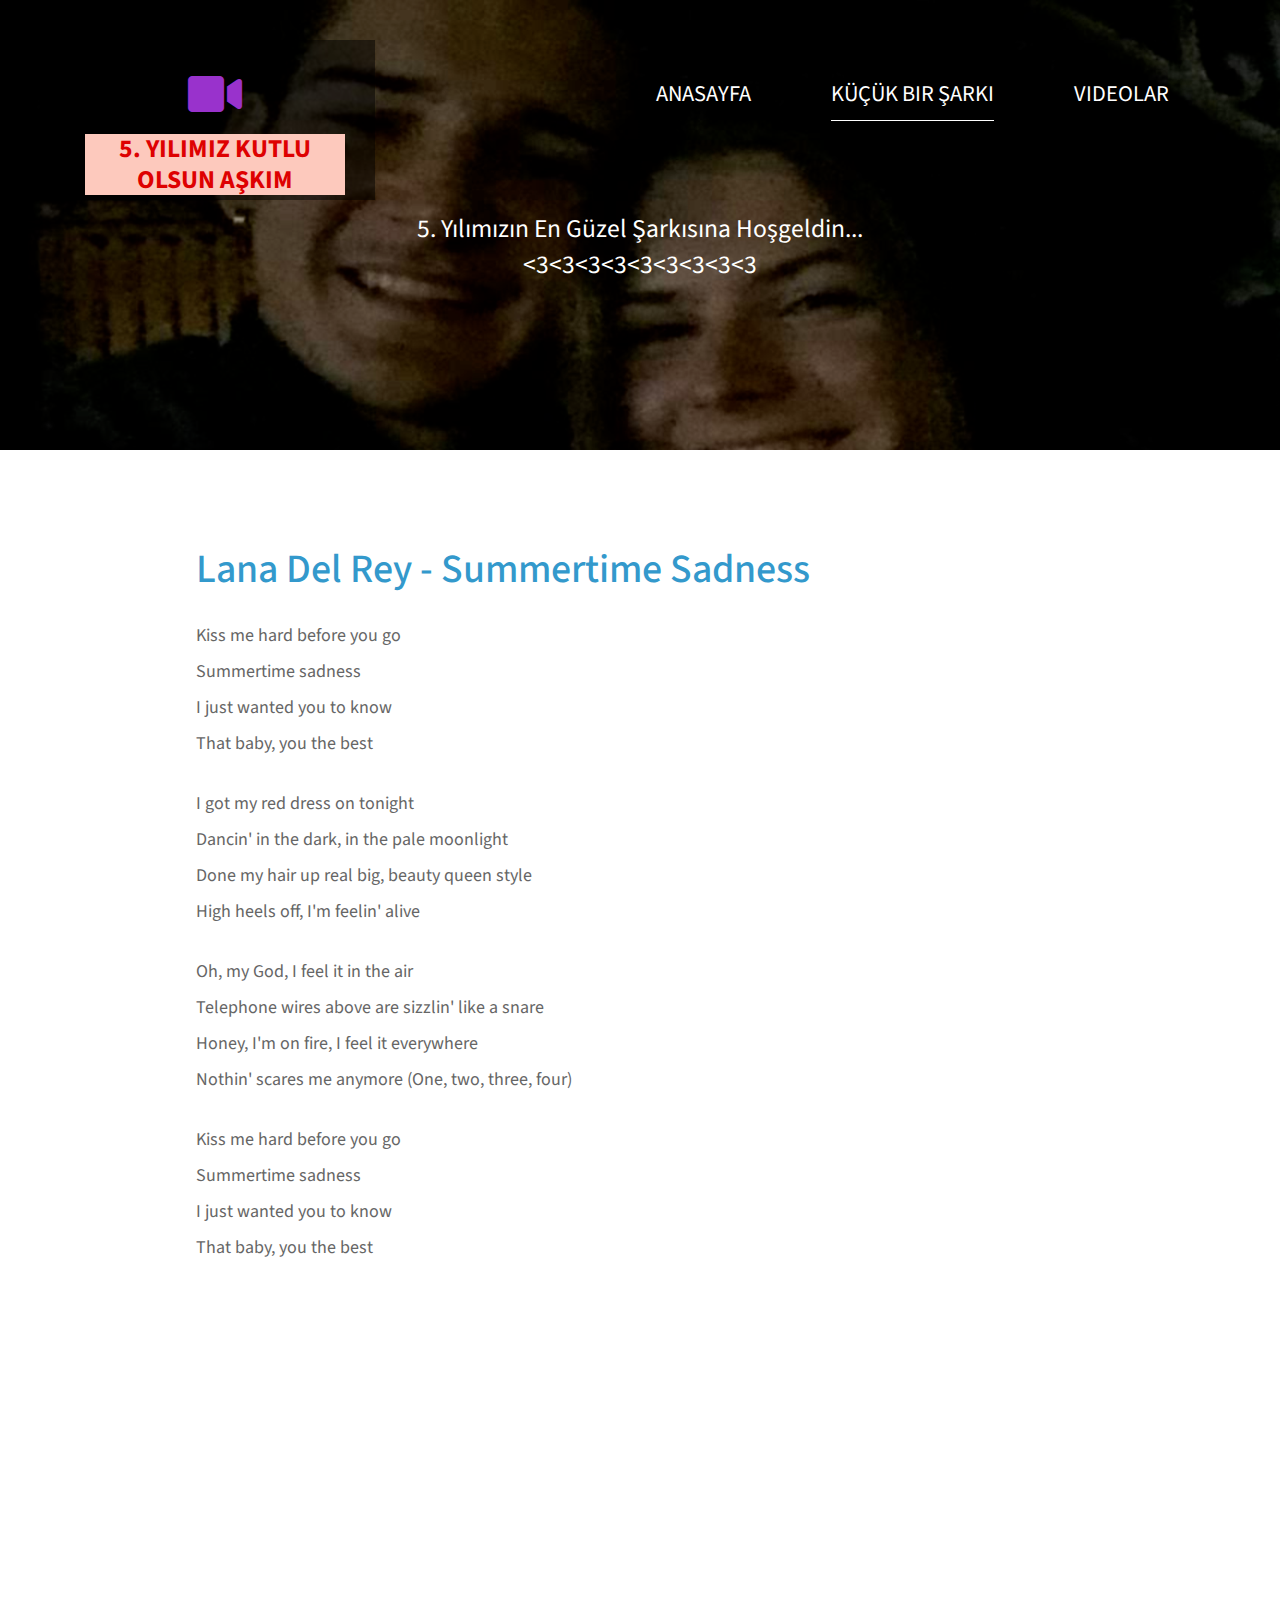
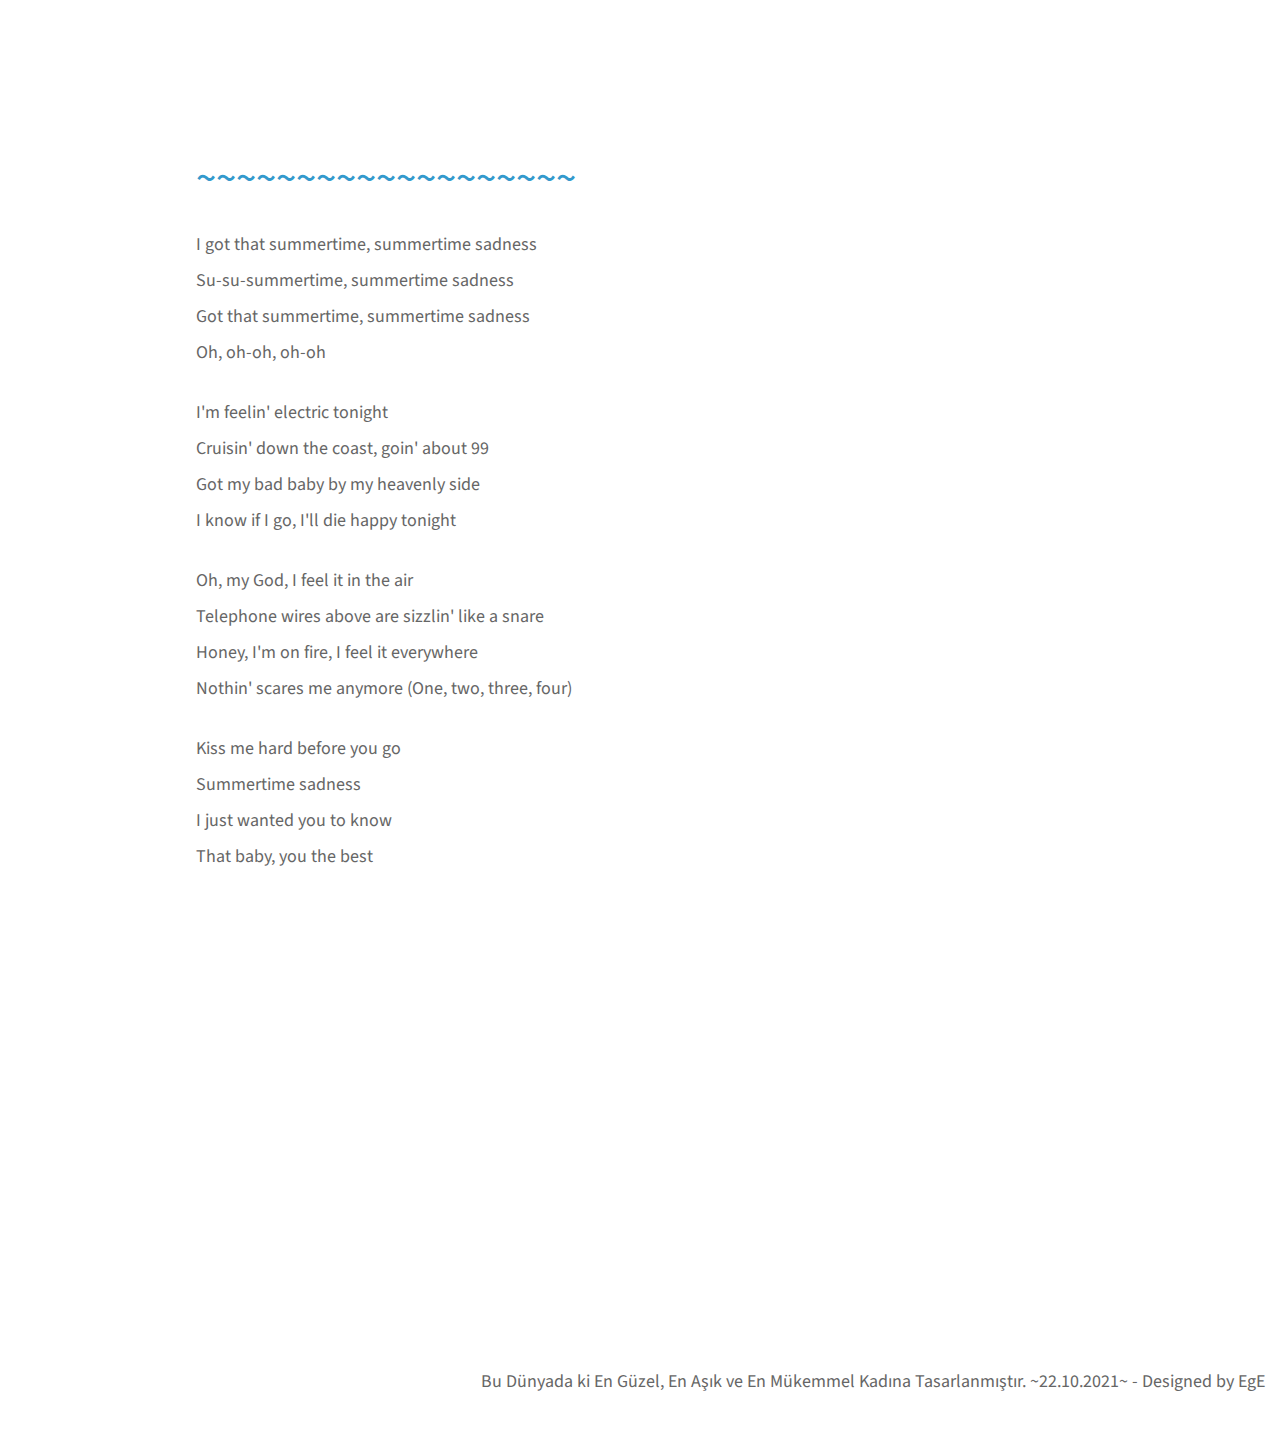
<file: about.html>
<!DOCTYPE html>
<html lang="en">
<head>
	<meta charset="UTF-8">
    <meta name="viewport" content="width=device-width, initial-scale=1.0">
    <title>22.10.2021</title>
    <link rel="stylesheet" href="fontawesome/css/all.min.css"> <!-- https://fontawesome.com/ -->
    <link href="https://fonts.googleapis.com/css2?family=Source+Sans+Pro&display=swap" rel="stylesheet">
    <!-- https://fonts.google.com/ -->
    <link rel="stylesheet" href="css/bootstrap.min.css">
    <link rel="stylesheet" href="css/templatemo-video-catalog.css">
    
    <link rel="icon" type="image/png" href="img/love.jpg">
<!--

TemplateMo 552 Video Catalog

https://templatemo.com/tm-552-video-catalog

-->
</head>
<body>
	<div class="tm-page-wrap mx-auto">
		<div class="position-relative">
			<div class="potition-absolute tm-site-header">
				<div class="container-fluid position-relative">
					<div class="row">						
                        <div class="col-7 col-md-4">
                            <a href="index.html" class="tm-bg-black text-center tm-logo-container">
                                <i style="color:darkorchid" class="fas fa-video tm-site-logo mb-3"></i>
                                <h1 class="tm-site-name">5. YILIMIZ KUTLU OLSUN AŞKIM</h1>
                            </a>
                        </div>
                        <div class="col-5 col-md-8 ml-auto mr-0">
                            <div class="tm-site-nav">
                                <nav class="navbar navbar-expand-lg mr-0 ml-auto" id="tm-main-nav">
                                    <button class="navbar-toggler tm-bg-black py-2 px-3 mr-0 ml-auto collapsed" type="button"
                                        data-toggle="collapse" data-target="#navbar-nav" aria-controls="navbar-nav"
                                        aria-expanded="false" aria-label="Toggle navigation">
                                        <span>
                                            <i class="fas fa-bars tm-menu-closed-icon"></i>
                                            <i class="fas fa-times tm-menu-opened-icon"></i>
                                        </span>
                                    </button>
                                    <div class="collapse navbar-collapse tm-nav" id="navbar-nav">
                                        <ul class="navbar-nav text-uppercase">
                                            <li class="nav-item">
                                                <a class="nav-link tm-nav-link" href="index.html">Anasayfa</a>
                                            </li>
                                            <li class="nav-item active">
                                                <a class="nav-link tm-nav-link" href="about.html">Küçük Bir Şarkı <span class="sr-only">(current)</span></a>
                                            </li>
                                            <li class="nav-item">
                                                <a class="nav-link tm-nav-link" href="video-page.html">Videolar</a>
                                            </li>
                                        </ul>
                                    </div>
                                </nav>
                            </div>
                        </div>
					</div>
				</div>
			</div>
			<div class="tm-welcome-container tm-fixed-header tm-fixed-header-2">
				<div class="text-center">
					<p class="pt-5 px-3 tm-welcome-text tm-welcome-text-2 mb-1 mt-lg-0 mt-5 text-white mx-auto">5. Yılımızın En Güzel Şarkısına Hoşgeldin... <3<3<3<3<3<3<3<3<3</p>                	
				</div>                
            </div>

            <div id="tm-fixed-header-bg"></div> <!-- Header image -->
		</div>

		<!-- Page content -->
		<main>
			<div class="container-fluid px-0">
				<div class="mx-auto tm-content-container">					
					<div class="row mt-3 mb-5 pb-3">
						<div class="col-12">
							<div class="mx-auto tm-about-text-container px-3">
								<h2 class="tm-page-title mb-4 tm-text-primary">Lana Del Rey - Summertime Sadness</h2>
								<p class="mb-4">Kiss me hard before you go<br>Summertime sadness<br>I just wanted you to know<br>That baby, you the best</p>
								<p class="mb-4">I got my red dress on tonight<br>Dancin' in the dark, in the pale moonlight<br>Done my hair up real big, beauty queen style<br>High heels off, I'm feelin' alive</p>
								<p class="mb-4">Oh, my God, I feel it in the air<br>Telephone wires above are sizzlin' like a snare<br>Honey, I'm on fire, I feel it everywhere<br>Nothin' scares me anymore (One, two, three, four)</p>
								<p class="mb-4">Kiss me hard before you go<br>Summertime sadness<br>I just wanted you to know<br>That baby, you the best</p>
							</div>							
						</div>						
					</div>					
				</div>

				<div class="parallax-window" data-parallax="scroll" data-image-src="img/hakkinda-2.png"></div>

				<div class="mx-auto tm-content-container">					
					<div class="row mt-3 mb-5 pb-3">
						<div class="col-12">
							<div class="mx-auto tm-about-text-container px-3">
								<h2 class="tm-page-title mb-4 tm-text-primary">~~~~~~~~~~~~~~~~~~~</h2>
								<p class="mb-4">I got that summertime, summertime sadness<br>Su-su-summertime, summertime sadness<br>Got that summertime, summertime sadness<br>Oh, oh-oh, oh-oh</p>
								<p class="mb-4">I'm feelin' electric tonight<br>Cruisin' down the coast, goin' about 99<br>Got my bad baby by my heavenly side<br>I know if I go, I'll die happy tonight</p>
								<p class="mb-4">Oh, my God, I feel it in the air<br>Telephone wires above are sizzlin' like a snare<br>Honey, I'm on fire, I feel it everywhere<br>Nothin' scares me anymore (One, two, three, four)</p>
								<p class="mb-4">Kiss me hard before you go<br>Summertime sadness<br>I just wanted you to know<br>That baby, you the best</p>
							</div>							
						</div>						
					</div>					
				</div>

				<div class="parallax-window" data-parallax="scroll" data-image-src="img/hakkinda-3.png"></div>
			</div>
		</main>

		<div class="container-fluid tm-content-container mx-auto pt-5">
			

            <footer class="row pt-5">
                <div class="col-12">
                    <p class="text-right">Bu Dünyada ki En Güzel, En Aşık ve En Mükemmel Kadına Tasarlanmıştır. ~22.10.2021~ 
                        
                        - Designed by <a href="https://www.instagram.com/egesubat/" rel="nofollow" target="_parent">EgE</a></p>
                </div>
            </footer>
		</div>		
	</div>

	<script src="js/jquery-3.4.1.min.js"></script>
    <script src="js/bootstrap.min.js"></script>
    <script src="js/parallax.min.js"></script>
</body>
</html>
</file>
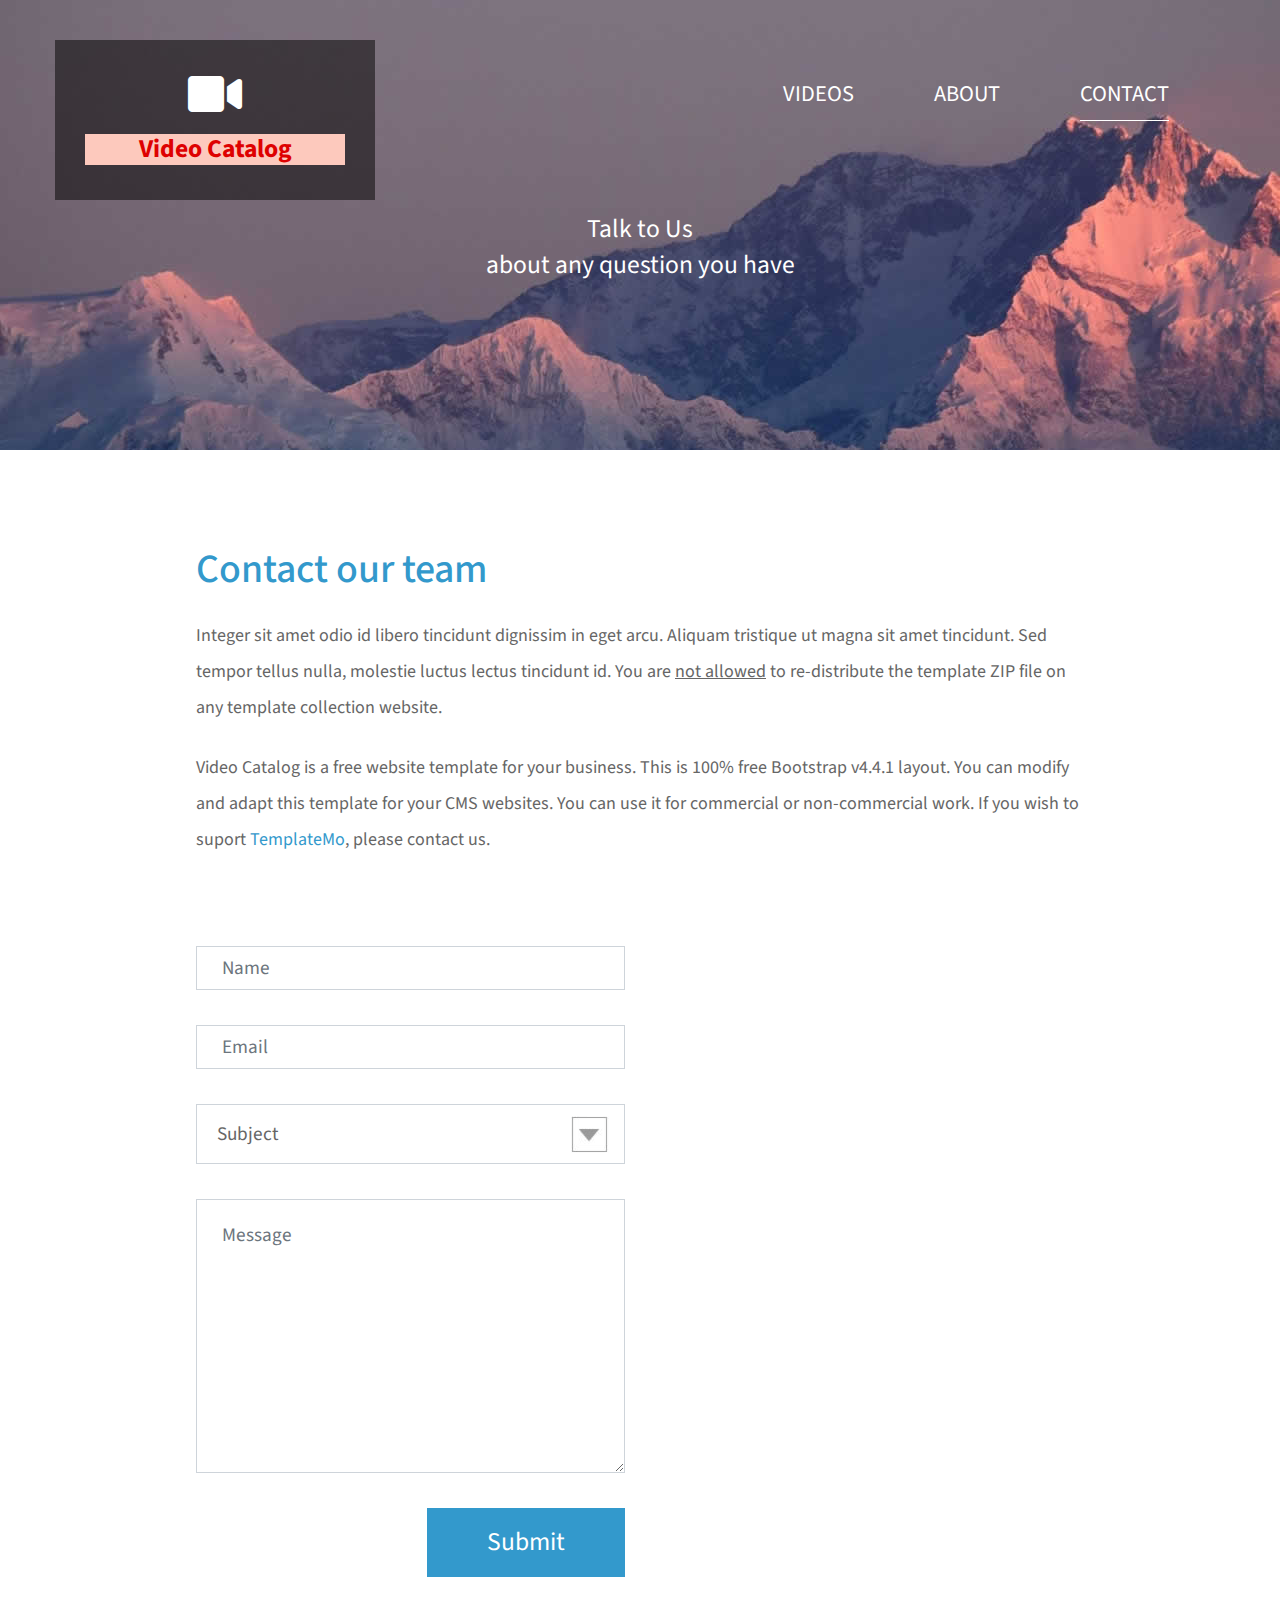
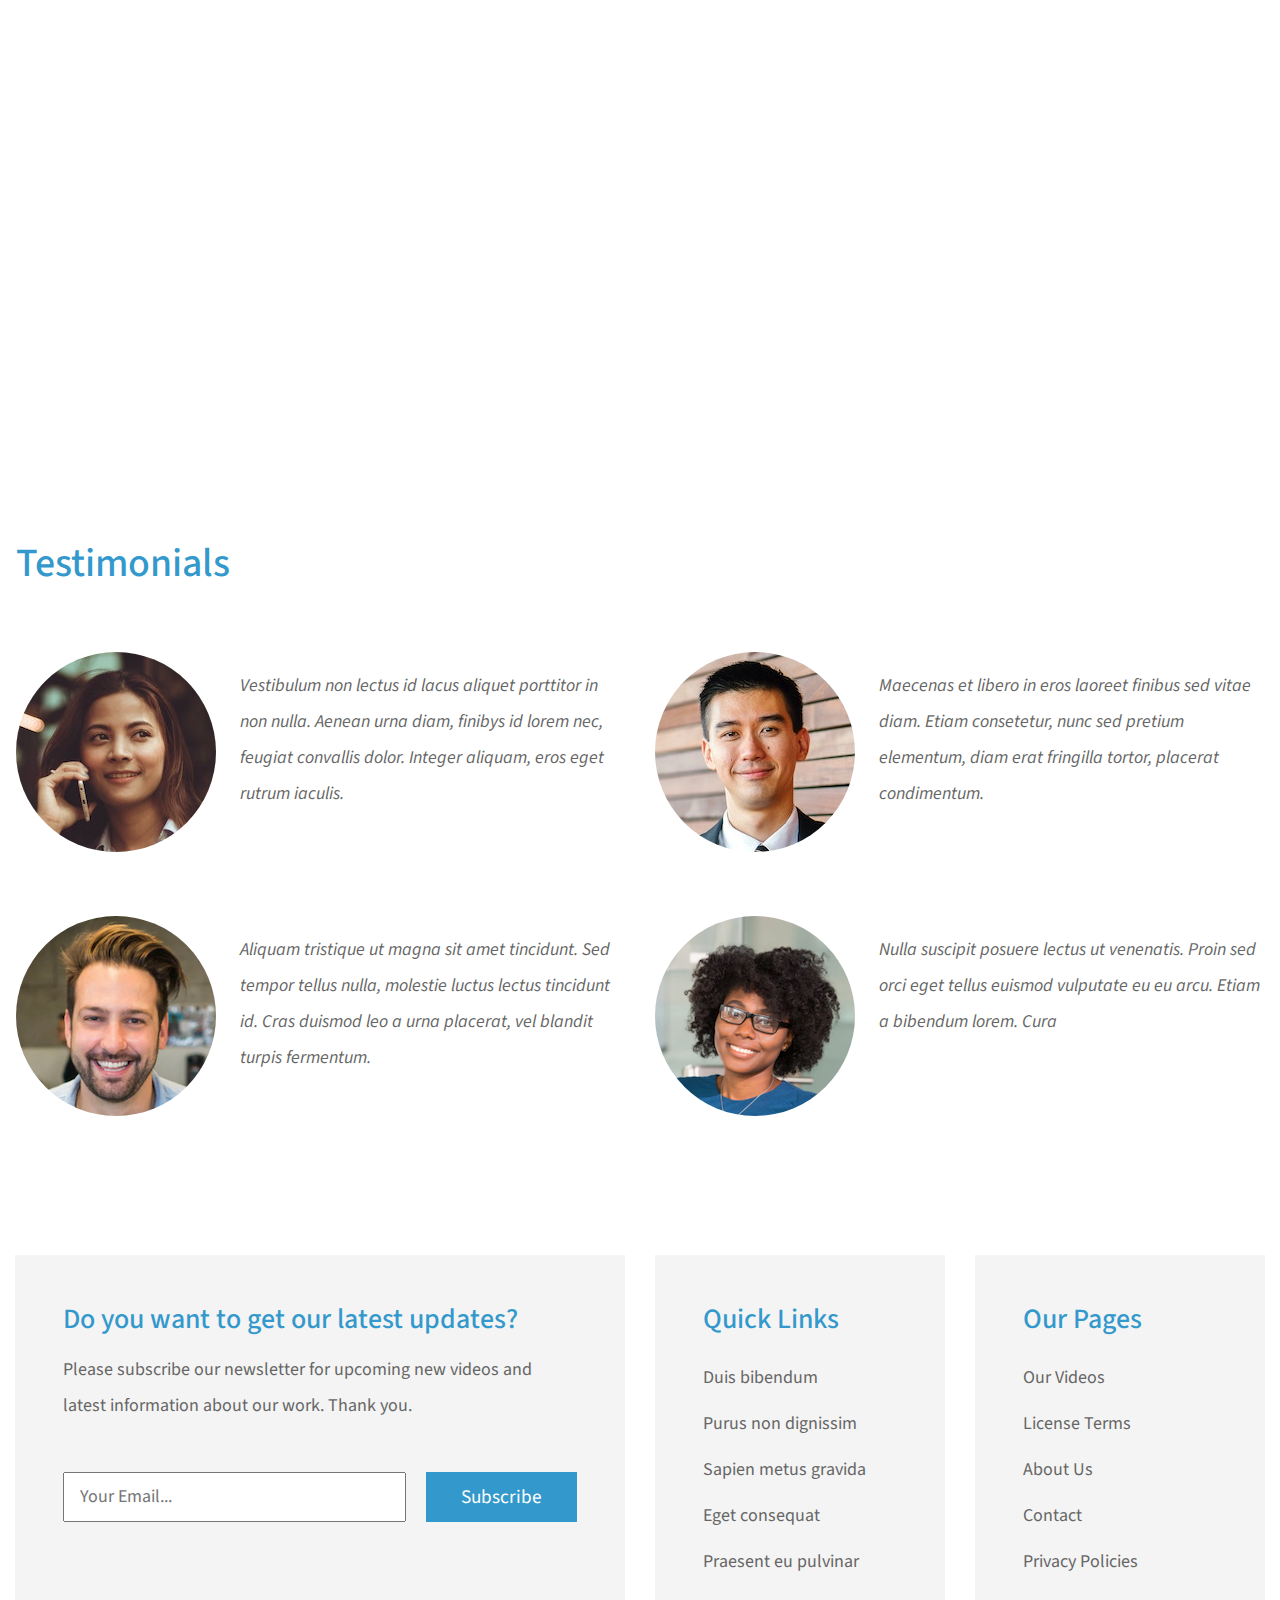
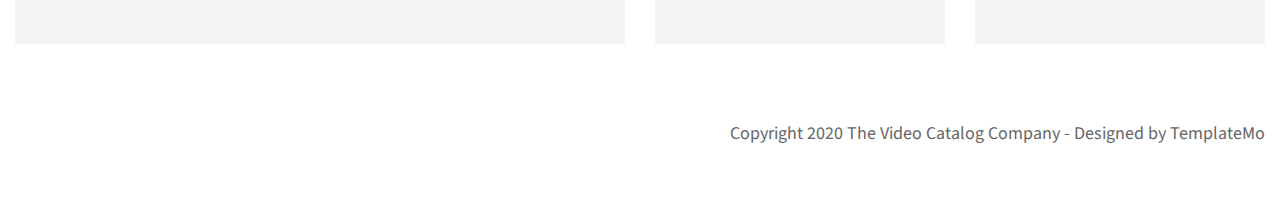
<file: contact.html>
<!DOCTYPE html>
<html lang="en">
<head>
	<meta charset="UTF-8">
    <meta name="viewport" content="width=device-width, initial-scale=1.0">
    <title>Video Catalog</title>
    <link rel="stylesheet" href="fontawesome/css/all.min.css"> <!-- https://fontawesome.com/ -->
    <link href="https://fonts.googleapis.com/css2?family=Source+Sans+Pro&display=swap" rel="stylesheet">
    <!-- https://fonts.google.com/ -->
    <link rel="stylesheet" href="css/bootstrap.min.css">
    <link rel="stylesheet" href="css/templatemo-video-catalog.css">
</head>
<!--

TemplateMo 552 Video Catalog

https://templatemo.com/tm-552-video-catalog

-->
<body>
	<div class="tm-page-wrap mx-auto">
		<div class="position-relative">
			<div class="potition-absolute tm-site-header">
				<div class="container-fluid position-relative">
					<div class="row">						
                        <div class="col-7 col-md-4">
                            <a href="index.html" class="tm-bg-black text-center tm-logo-container">
                                <i class="fas fa-video tm-site-logo mb-3"></i>
                                <h1 class="tm-site-name">Video Catalog</h1>
                            </a>
                        </div>
                        <div class="col-5 col-md-8 ml-auto mr-0">
                            <div class="tm-site-nav">
                                <nav class="navbar navbar-expand-lg mr-0 ml-auto" id="tm-main-nav">
                                    <button class="navbar-toggler tm-bg-black py-2 px-3 mr-0 ml-auto collapsed" type="button"
                                        data-toggle="collapse" data-target="#navbar-nav" aria-controls="navbar-nav"
                                        aria-expanded="false" aria-label="Toggle navigation">
                                        <span>
                                            <i class="fas fa-bars tm-menu-closed-icon"></i>
                                            <i class="fas fa-times tm-menu-opened-icon"></i>
                                        </span>
                                    </button>
                                    <div class="collapse navbar-collapse tm-nav" id="navbar-nav">
                                        <ul class="navbar-nav text-uppercase">
                                            <li class="nav-item">
                                                <a class="nav-link tm-nav-link" href="index.html">Videos</a>
                                            </li>
                                            <li class="nav-item">
                                                <a class="nav-link tm-nav-link" href="about.html">About</a>
                                            </li>
                                            <li class="nav-item active">
                                                <a class="nav-link tm-nav-link" href="contact.html">Contact <span class="sr-only">(current)</span></a>
                                            </li>
                                        </ul>
                                    </div>
                                </nav>
                            </div>
                        </div>
					</div>
				</div>
			</div>
			<div class="tm-welcome-container tm-fixed-header tm-fixed-header-3">
				<div class="text-center">
					<p class="pt-5 px-3 tm-welcome-text tm-welcome-text-2 mb-1 mt-lg-0 mt-5 text-white mx-auto">
                        Talk to Us<br>about any question you have
                    </p>                	
				</div>                
            </div>

            <div id="tm-fixed-header-bg"></div> <!-- Header image -->
		</div>

		<!-- Page content -->
		<main>
			<div class="container-fluid px-0">
				<div class="mx-auto tm-content-container">					
					<div class="row mt-3 mb-5 pb-3">
						<div class="col-12">
							<div class="mx-auto tm-about-text-container px-3">
								<h2 class="tm-page-title mb-4 tm-text-primary">Contact our team</h2>
                                <p class="mb-4">
                                    Integer sit amet odio id libero tincidunt dignissim in eget arcu. Aliquam tristique ut magna sit amet tincidunt. Sed tempor tellus nulla, molestie luctus lectus tincidunt id. You are <u>not allowed</u> to re-distribute the template ZIP file on any template collection website.
                                </p>
                                <p class="mb-4">Video Catalog is a free website template for your business. This is 100% free Bootstrap v4.4.1 layout. You can modify and adapt this template for your CMS websites. You can use it for commercial or non-commercial work. If you wish to suport <a rel="nofollow" target="_parent" href="https://templatemo.com" class="tm-text-primary">TemplateMo</a>, please contact us.</p>
							</div>							
						</div>						
					</div>
                    <div class="mx-auto pb-3 tm-about-text-container px-3">
                        <div class="row">
                            <div class="col-lg-6 mb-5">
                                <form id="contact-form" action="" method="POST" class="tm-contact-form">
                                  <div class="form-group">
                                    <input type="text" name="name" class="form-control rounded-0" placeholder="Name" required="" />
                                  </div>
                                  <div class="form-group">
                                    <input type="email" name="email" class="form-control rounded-0" placeholder="Email" required="" />
                                  </div>
                                  <div class="form-group">
                                    <select class="form-control" id="contact-select" name="inquiry">
                                      <option value="-">Subject</option>
                                      <option value="sales">Sales &amp; Marketing</option>
                                      <option value="creative">Creative Design</option>
                                      <option value="uiux">UI / UX</option>
                                    </select>
                                  </div>
                                  <div class="form-group">
                                    <textarea rows="8" name="message" class="form-control rounded-0" placeholder="Message"
                                              required=""></textarea>
                                  </div>

                                  <div class="form-group mb-0">
                                    <button type="submit" class="btn btn-primary rounded-0 d-block ml-auto mr-0 tm-btn-animate tm-btn-submit tm-icon-submit"><span>Submit</span></button>
                                  </div>
                                </form>    
                            </div>
                            <div class="col-lg-6">
                                <div class="mapouter mb-60">
                                    <div class="gmap_canvas">
                                        <iframe width="100%" height="520" id="gmap_canvas"
                                            src="https://maps.google.com/maps?q=Av.+L%C3%BAcio+Costa,+Rio+de+Janeiro+-+RJ,+Brazil&t=&z=13&ie=UTF8&iwloc=&output=embed"
                                            frameborder="0" scrolling="no" marginheight="0" marginwidth="0"></iframe>
                                    </div>
                                </div>
                            </div>
                        </div>  
                    </div>                                      			
				</div>

				<div class="parallax-window parallax-window-2" data-parallax="scroll" data-image-src="img/contact-2.jpg"></div>

				<div class="mx-auto tm-content-container mt-4 px-3 mb-3">
                    <div class="row">
                        <div class="col-12">
                            <h2 class="tm-page-title mb-5 tm-text-primary">Testimonials</h2>    
                        </div>                        
                    </div>
					<div class="row">
		                <div class="col-lg-6 mb-5 pt-3">
		                    <div class="media tm-testimonial">
                                <img class="mr-4 rounded-circle img-fluid" src="img/testimonial-1.jpg" alt="Generic placeholder image">
                                <p class="media-body pt-3 tm-testimonial-text">
                                    Vestibulum non lectus id lacus aliquet porttitor in non nulla. Aenean urna diam, finibys id lorem nec, feugiat convallis dolor. Integer aliquam, eros eget rutrum iaculis.    
                                </p>                              
                            </div>              
		                </div>
		                <div class="col-lg-6 mb-5 pt-3">
                              <div class="media tm-testimonial">
                              <img class="mr-4 rounded-circle img-fluid" src="img/testimonial-2.jpg" alt="Generic placeholder image">
                              <p class="media-body pt-3 tm-testimonial-text">
                                Maecenas et libero in eros laoreet finibus sed vitae diam. Etiam consetetur, nunc sed pretium elementum, diam erat fringilla tortor, placerat condimentum.
                              </p>
                            </div>                                    
                        </div>
                        <div class="col-lg-6 mb-5 pt-3">
                            <div class="media tm-testimonial">
                              <img class="mr-4 rounded-circle img-fluid" src="img/testimonial-3.png" alt="Generic placeholder image">
                              <p class="media-body pt-3 tm-testimonial-text">
                                Aliquam tristique ut magna sit amet tincidunt. Sed tempor tellus nulla, molestie luctus lectus tincidunt id. Cras duismod leo a urna placerat, vel blandit turpis fermentum.
                              </p>
                            </div>                  
                        </div>
                        <div class="col-lg-6 mb-5 pt-3">
                            <div class="media tm-testimonial">
                              <img class="mr-4 rounded-circle img-fluid" src="img/testimonial-4.png" alt="Generic placeholder image">
                              <p class="media-body pt-3 tm-testimonial-text">
                                Nulla suscipit posuere lectus ut venenatis. Proin sed orci eget tellus euismod vulputate eu eu arcu. Etiam a bibendum lorem. Cura
                              </p>
                            </div>                  
                        </div>
		            </div>
				</div>
			</div>
		</main>

		<div class="container-fluid tm-content-container mx-auto pt-4">
			<!-- Subscribe form and footer links -->
            <div class="row pt-3">
                <div class="col-xl-6 col-lg-12 mb-4">
                    <div class="tm-bg-gray p-5 h-100">
                        <h3 class="tm-text-primary mb-3">Do you want to get our latest updates?</h3>
                        <p class="mb-5">Please subscribe our newsletter for upcoming new videos and latest information about our
                            work. Thank you.</p>
                        <form action="" method="GET" class="tm-subscribe-form">
                            <input type="text" name="email" placeholder="Your Email..." required>
                            <button type="submit" class="btn rounded-0 btn-primary tm-btn-small">Subscribe</button>
                        </form>
                    </div>
                </div>
                <div class="col-xl-3 col-lg-6 col-md-6 col-sm-6 col-12 mb-4">
                    <div class="p-5 tm-bg-gray">
                        <h3 class="tm-text-primary mb-4">Quick Links</h3>
                        <ul class="list-unstyled tm-footer-links">
                            <li><a href="#">Duis bibendum</a></li>
                            <li><a href="#">Purus non dignissim</a></li>
                            <li><a href="#">Sapien metus gravida</a></li>
                            <li><a href="#">Eget consequat</a></li>
                            <li><a href="#">Praesent eu pulvinar</a></li>
                        </ul>    
                    </div>                        
                </div>
                <div class="col-xl-3 col-lg-6 col-md-6 col-sm-6 col-12 mb-4">
                    <div class="p-5 tm-bg-gray h-100">
                        <h3 class="tm-text-primary mb-4">Our Pages</h3>
                        <ul class="list-unstyled tm-footer-links">
                            <li><a href="#">Our Videos</a></li>
                            <li><a href="#">License Terms</a></li>
                            <li><a href="#">About Us</a></li>
                            <li><a href="#">Contact</a></li>
                            <li><a href="#">Privacy Policies</a></li>
                        </ul>
                    </div>                        
                </div>
            </div> <!-- row -->

            <footer class="row pt-5">
                <div class="col-12">
                    <p class="text-right">Copyright 2020 The Video Catalog Company 
                        
                        - Designed by <a href="https://templatemo.com" rel="nofollow" target="_parent">TemplateMo</a></p>
                </div>
            </footer>
		</div>		
	</div>

	<script src="js/jquery-3.4.1.min.js"></script>
    <script src="js/bootstrap.min.js"></script>
    <script src="js/parallax.min.js"></script>    
</body>
</html>
</file>
<file: css/templatemo-video-catalog.css>
/*

TemplateMo 552 Video Catalog

https://templatemo.com/tm-552-video-catalog

*/

html { scroll-behavior: smooth; overflow-x: hidden; }

body {
    margin: 0;
    padding: 0;
    font-family: 'Source Sans Pro', sans-serif;
    font-size: 18px;
    line-height: 2em;
    overflow-x: hidden;
}

a {
    transition: all 0.3s ease;
    color: #666;
}

a:hover {
    color: #29BBCC;
    text-decoration: none;
}

h2, p { color: #666666; }

.tm-site-header {
    position: absolute;
    z-index: 1000;
    width: 100%;
    top: 0;
    left: 0;
    padding: 40px;
}

.tm-logo-container {
    display: block;
    padding: 30px;
    width: 320px;
    height: 160px;
}

.tm-site-logo { font-size: 3rem; }
.tm-site-name { 
    font-size: 1.6rem;
    background-color: #FDC9BD;
    color: #DE0101;
    font-weight: bold;
 }

#tm-video-container {
    max-height: 720px;
    overflow: hidden;
    background-color: #333;
}

#tm-video {
    width: 100%;
    height: auto;
}

.tm-bg-black {
    background-color: rgba(0,0,0,0.5);
    color: white;
}

.tm-bg-gray { background-color: #F4F4F4; }
.tm-text-primary { color: #3399CC; }
.tm-text-secondary { color: #3CAFAF; }

.tm-nav-link {
    color: white;
    font-size: 1.4rem;    
}

#tm-main-nav .nav-item .nav-link { border-bottom: 1px solid transparent; }

#tm-main-nav .nav-item.active .nav-link,
#tm-main-nav .nav-item:hover .nav-link {
    border-bottom: 1px solid white;
    color: white;
}

.tm-welcome-container {
    position: absolute;
    width: 100%;
    height: 100%;
    display: flex;
    justify-content: center;
    flex-direction: column;
    z-index: 999;
}

.tm-welcome-container-inner { margin-top: 100px; }
.tm-welcome-text { font-size: 1.6rem; }

.btn {
    padding: 15px 60px;
    font-size: 1.6rem;
    border: none;
    cursor: pointer;
}

.btn-primary { background-color: #3399CC; }
.btn-primary:hover { background-color: #1674a0; }

/*
    Button hover effect: https://tympanus.net/Development/CreativeButtons/
*/

.tm-btn-animate {
    position: relative;
    overflow: hidden;
    -webkit-backface-visibility: hidden;
    -moz-backface-visibility: hidden;
    backface-visibility: hidden;
    transition: all 0.3s ease;
}

.tm-btn-animate:before {
    left: 0;
    top: -100%;
    position: absolute;
    height: 100%;
    width: 100%;
    line-height: 2.5;
    -webkit-transition: all 0.3s;
    -moz-transition: all 0.3s;
    transition: all 0.3s;
    font-family: "Font Awesome 5 Free";
    font-style: normal;
    font-weight: 900;
    line-height: 1;
    -webkit-font-smoothing: antialiased;
}

.tm-btn-animate:after {
    content: '';
    position: absolute;
    z-index: -1;
    -webkit-transition: all 0.3s;
    -moz-transition: all 0.3s;
    transition: all 0.3s;
}

.tm-btn-animate:hover:before { top: 13px; }

.tm-btn-animate span {
    display: inline-block;
    width: 100%;
    height: 100%;
    -webkit-transition: all 0.3s;
    -webkit-backface-visibility: hidden;
    -moz-transition: all 0.3s;
    -moz-backface-visibility: hidden;
    transition: all 0.3s;
    backface-visibility: hidden;
}

.tm-btn-animate:hover span {
    -webkit-transform: translateY(300%);
    -moz-transform: translateY(300%);
    -ms-transform: translateY(300%);
    transform: translateY(300%);
}

.tm-btn-cta {
    color: white;
    background-color: rgba(0,0,0,0.5);
}

.tm-btn-cta:before { font-size: 180%; }
.tm-btn-download:before { font-size: 120%; }
.tm-btn-submit:before { font-size: 120%; }
.tm-icon-down:before { content: '\f078'; }
.tm-icon-download:before { content: '\f019'; }
.tm-icon-submit:before { content: '\f1d8'; }
.tm-icon-submit:hover:before { top: 18px; }
.tm-btn-cta:hover { color: white; }

.tm-btn-download:hover,
.tm-btn-download:focus,
.tm-btn-submit:hover,
.tm-btn-submit:focus {
    color: white;
    background-color: #3399CC;
}

.tm-btn-download span { padding-top: 10px; }
.tm-btn-small { 
    padding: 10.5px 35px;
    font-size: 1.2rem; 
}

#tm-video-control-button {
    position: absolute;
    bottom: 20px;
    right: 20px;
    z-index: 1000;
}

.tm-content-container {
    max-width: 1422px;
    padding-top: 80px;
    padding-bottom: 35px;
}

.tm-page-title { font-size: 2.5rem; }
.tm-catalog-item-list { justify-content: space-between; }

.tm-catalog-item {
    max-width: 462px;
    display: flex;
    flex-direction: column;
    margin-bottom: 64px;
}

.tm-thumbnail-container { overflow: hidden; }
.tm-thumbnail-container img { transition: all 0.3s ease; }
.tm-thumbnail-container:hover img { transform: scale(1.2) rotate(5deg); }

.tm-img-overlay {
    top: 0;
    left: 0;
    width: 100%;
    height: 100%;
    display: flex;
    align-items: center;
    justify-content: center;
    background-color: rgba(0,0,0,0.4);
    cursor: pointer;
    transition: all 0.3s ease: ;
}

.tm-overlay-icon {
    color: #a7a7a7;
    opacity: 1;
    font-size: 2rem;
    padding: 10px 15px;
    background-color: rgba(0,0,0,0.5);
    border-radius: 50%;
    width: 70px;
    height: 70px;
    display: flex;
    align-items: center;
    justify-content: center;
    padding-right: 8px;
    z-index: 1002;
    transition: all 0.3s ease;  
}

.tm-img-overlay:hover { background-color: transparent; }
.tm-img-overlay:hover .tm-overlay-icon { opacity: 0; }
.tm-catalog-item-description { flex: 1; }

.tm-categories-container {
    display: flex;
    align-items: center;
}

.tm-categories-text { margin-right: 16px; }
.tm-category-list { font-size: 1.75rem; }
.tm-category-item { margin: 16px; }

.tm-category-link {
    color: #3399CC;
    padding: 10px;
    border-bottom: 3px solid transparent;
}

.tm-category-link.active,
.tm-category-link:hover {
    border-bottom: 3px solid #3399CC;
    color: #3399CC;
}

.tm-paging-link {
    background-color: #F4F4F4;
    margin-right: 12px;
    font-size: 1.5rem;
    width: 60px;
    height: 60px;
    display: flex;
    align-items: center;
    justify-content: center;
}

.nav-item.active > .tm-paging-link,
.nav-item:hover > .tm-paging-link {
    background-color: #CCC;
    color: #666666;
}

.tm-subscribe-form { 
    display: flex; 
    align-items: center;
}

.tm-subscribe-form > input {
    padding: 5px 15px;
    margin-right: 20px;
    flex: 1;
    max-width: 382px;
}

.tm-footer-links > li { margin-bottom: 10px; }

/*Video detail page*/

.tm-video-title { font-size: 2.5rem; }
.tm-share-box { 
    font-size: 1.4rem; 
    padding: 3rem;
}
.tm-share-box-title { font-size: 1.4rem; }

.tm-bg-white {
    background-color: white;
    border: 1px solid #CDCECF;
    border-radius: 5px;
}

.tm-share-button {
    width: 52px;
    height: 52px;
    display: flex;
    align-items: center;
    justify-content: center;
    margin-right: 24px;
}

.tm-share-button:last-child { margin-right: 0; }
.tm-text-link { color: #3399CC; }

.tm-likes-box,
.tm-btn-download {
    width: 280px;
    height: 60px;
}

.tm-likes-box { padding-top: 12px; }
.tm-video-description-box { max-width: 920px; }
.tm-text-gray { color: #6F7071; }

.tm-fixed-header {
    background-position: center;
    background-repeat: no-repeat;
    background-attachment: fixed;
    background-size: cover;    
    background-color: #666;
}

#tm-fixed-header-bg { height: 450px; }
.tm-fixed-header-1 { background-image: url(../img/video-1.png); }
.tm-fixed-header-2 { background-image: url(../img/hakkinda-1.png); }
.tm-fixed-header-3 { background-image: url(../img/contact-1.jpg); }

video {
  width: 100%;
  height: auto;
}

.fa-facebook { color: #3b5998; }
.fa-twitter { color: #00acee; }
.fa-pinterest { color: #c8232c; }
.tm-liked-icon { display: none; }
.tm-not-liked-icon { display: inline-block; }
.tm-liked-icon, .tm-not-liked-icon { margin-top: 3px; }
.tm-liked .tm-liked-icon { display: inline-block; }
.tm-liked .tm-not-liked-icon { display: none; }
.tm-welcome-text-2 { max-width: 575px; }
.tm-share-button:hover { background-color: #e9ecef; }

/*About*/
.tm-about-text-container { max-width: 920px; }

.parallax-window {
    min-height: 270px;
    background: transparent;
}

.parallax-window-2 {
    min-height: 360px;
}

.tm-about-icon {
    color: #999;
}

/* Contact */
.mapouter{
    position:relative;
    text-align:right;
    height:540px;
    width:100%;
}

.gmap_canvas {
    overflow:hidden;
    background:none!important;
    height:540px;
    width:100%;
}

.form-control {
    font-size: 1.2rem;
    padding: 21px 25px;
}

.form-group {
    margin-bottom: 35px;
}

#contact-select {
    height: 60px;
    border-radius: 0;
}

#contact-select:not([multiple]) {
  -webkit-appearance: none;
  -moz-appearance: none;
  background-position: right 15px center;
  background-repeat: no-repeat;
  background-image: url(../img/select-arrow.png);
  padding: 14px 20px;
  padding-right: 20px;
  color: #666;
}
.tm-testimonial-text {
    max-width: 420px;
    font-style: italic;
}

@media (min-width: 992px) {
    #tm-main-nav .nav-item { margin: 20px 40px; }
    .navbar-expand-lg .navbar-nav .nav-link { padding: 8px 0px; }
    .navbar-expand-lg .navbar-collapse { justify-content: flex-end; }
}

@media (max-width: 1419px) {
    .tm-catalog-item { margin-bottom: 30px; }
}

@media (max-width: 991px) {
    .navbar {
        max-width: 220px;
        position: absolute;
        top: 0;
        right: 0;
        padding: 0;
    }
    
    .navbar-collapse {
        background-color: rgba(0,0,0,0.5);
        border-radius: 5px;
        border-top-right-radius: 0;
        padding: 10px 15px;
    }

    .nav-item { margin-bottom: 10px; }

    .navbar-toggler {
        border-bottom-left-radius: 0;
        border-bottom-right-radius: 0;
        width: 52px;
        height: 40px;
    }

    .navbar-toggler.collapsed {
        border-bottom-left-radius: .25rem;
        border-bottom-right-radius: .25rem;   
    }

    .navbar-toggler i.tm-menu-opened-icon { display: block; }
    .navbar-toggler i.tm-menu-closed-icon { display: none; }
    .navbar-toggler.collapsed i.tm-menu-opened-icon { display: none; }
    .navbar-toggler.collapsed i.tm-menu-closed-icon { display: block; }
    .tm-welcome-container-inner { margin-top: 150px; }
    .tm-welcome-text { font-size: 1.4rem; }

    #tm-video {
        width: 888px;
        height: 500px;
    }

    .tm-logo-container {
        height: 160px;
        width: 250px;
    }

    .tm-site-header { padding: 20px; }
    .tm-catalog-item-list { max-width: 924px; }
    .tm-share-box { max-width: 400px; }
}

@media (max-width: 879px) {
    .tm-categories-container {
        flex-direction: column;
        align-items: flex-start;
    }
}

@media (max-width: 640px) {
    .tm-subscribe-form { 
        flex-direction: column; 
        align-items: stretch;
    }

    .tm-subscribe-form > input {
       max-width: 100%;
    }

    .tm-subscribe-form input {
        margin-right: 0;
        margin-bottom: 15px;
    }

    .tm-share-box {
        padding-left: 1.5rem;
        padding-right: 1.5rem;
    }
}

@media (max-width: 419px) {
    .tm-testimonial {
        flex-direction: column;
    }
}
</file>
